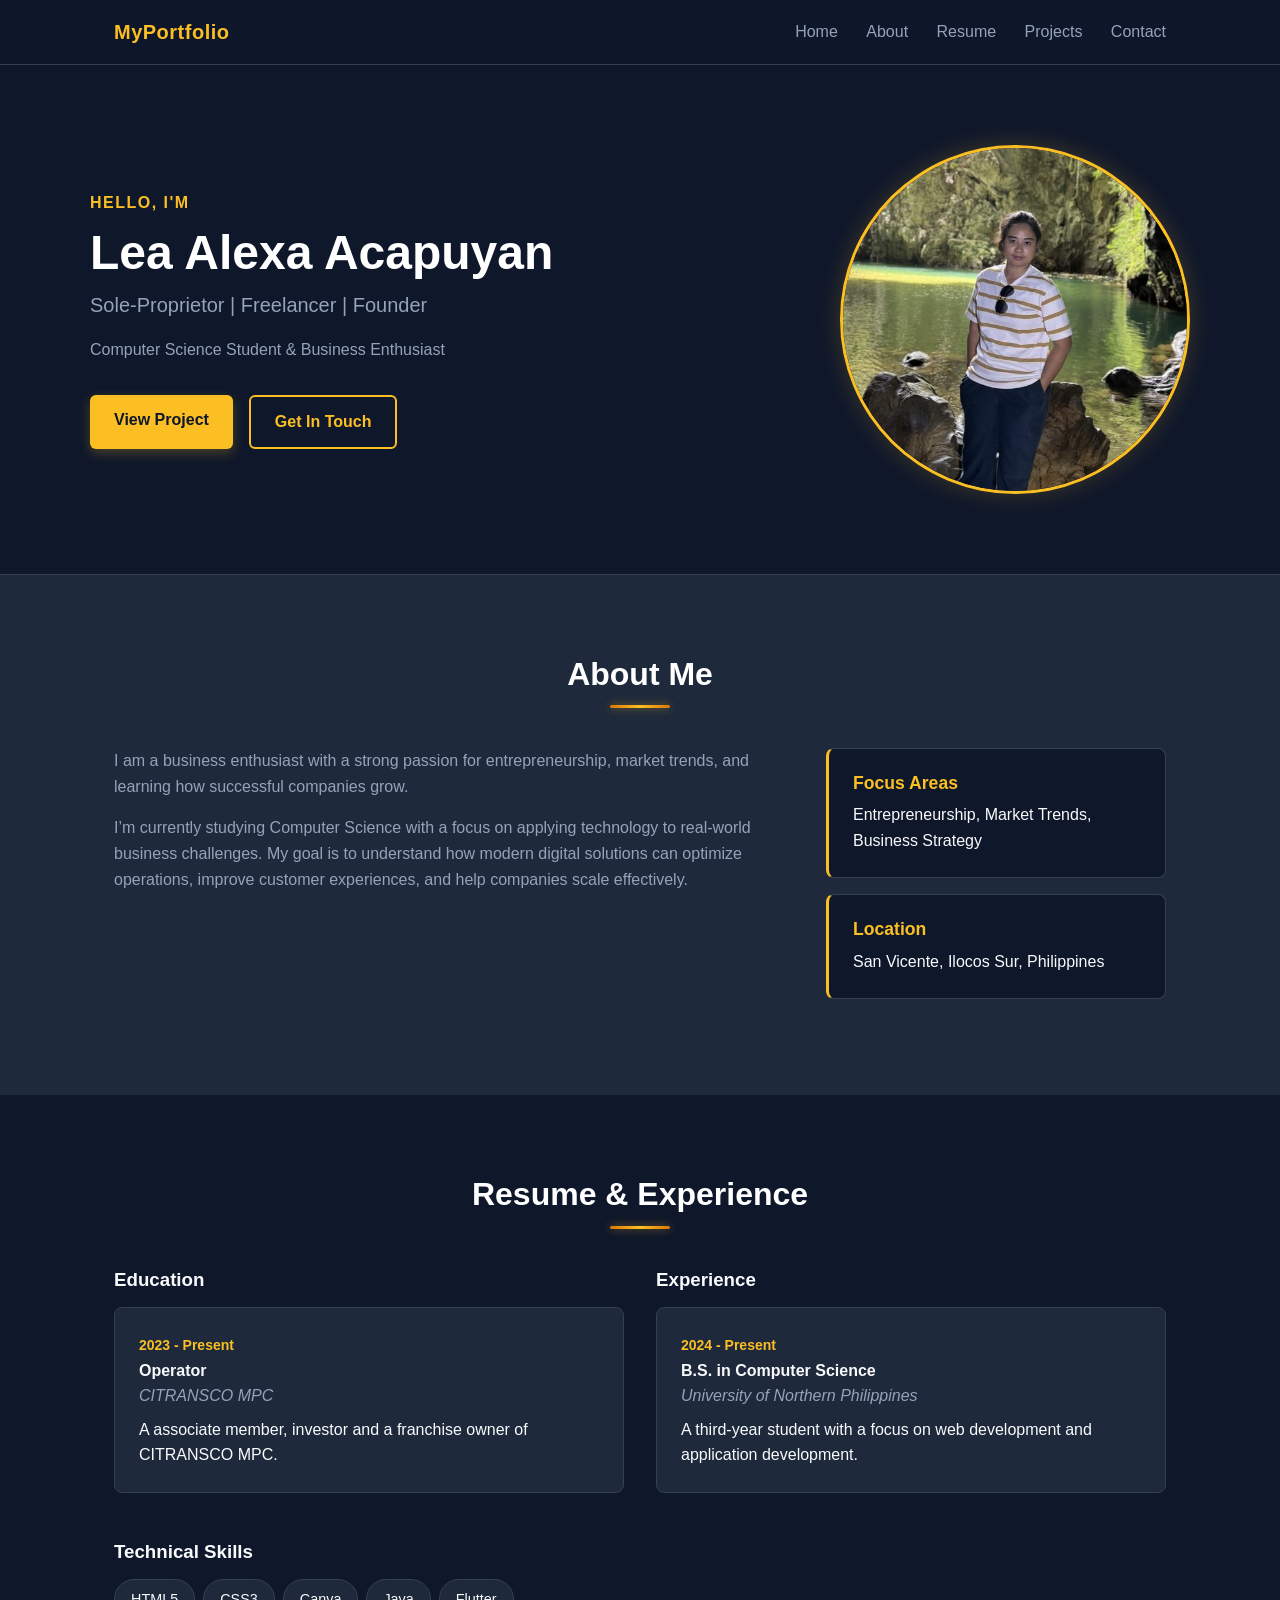
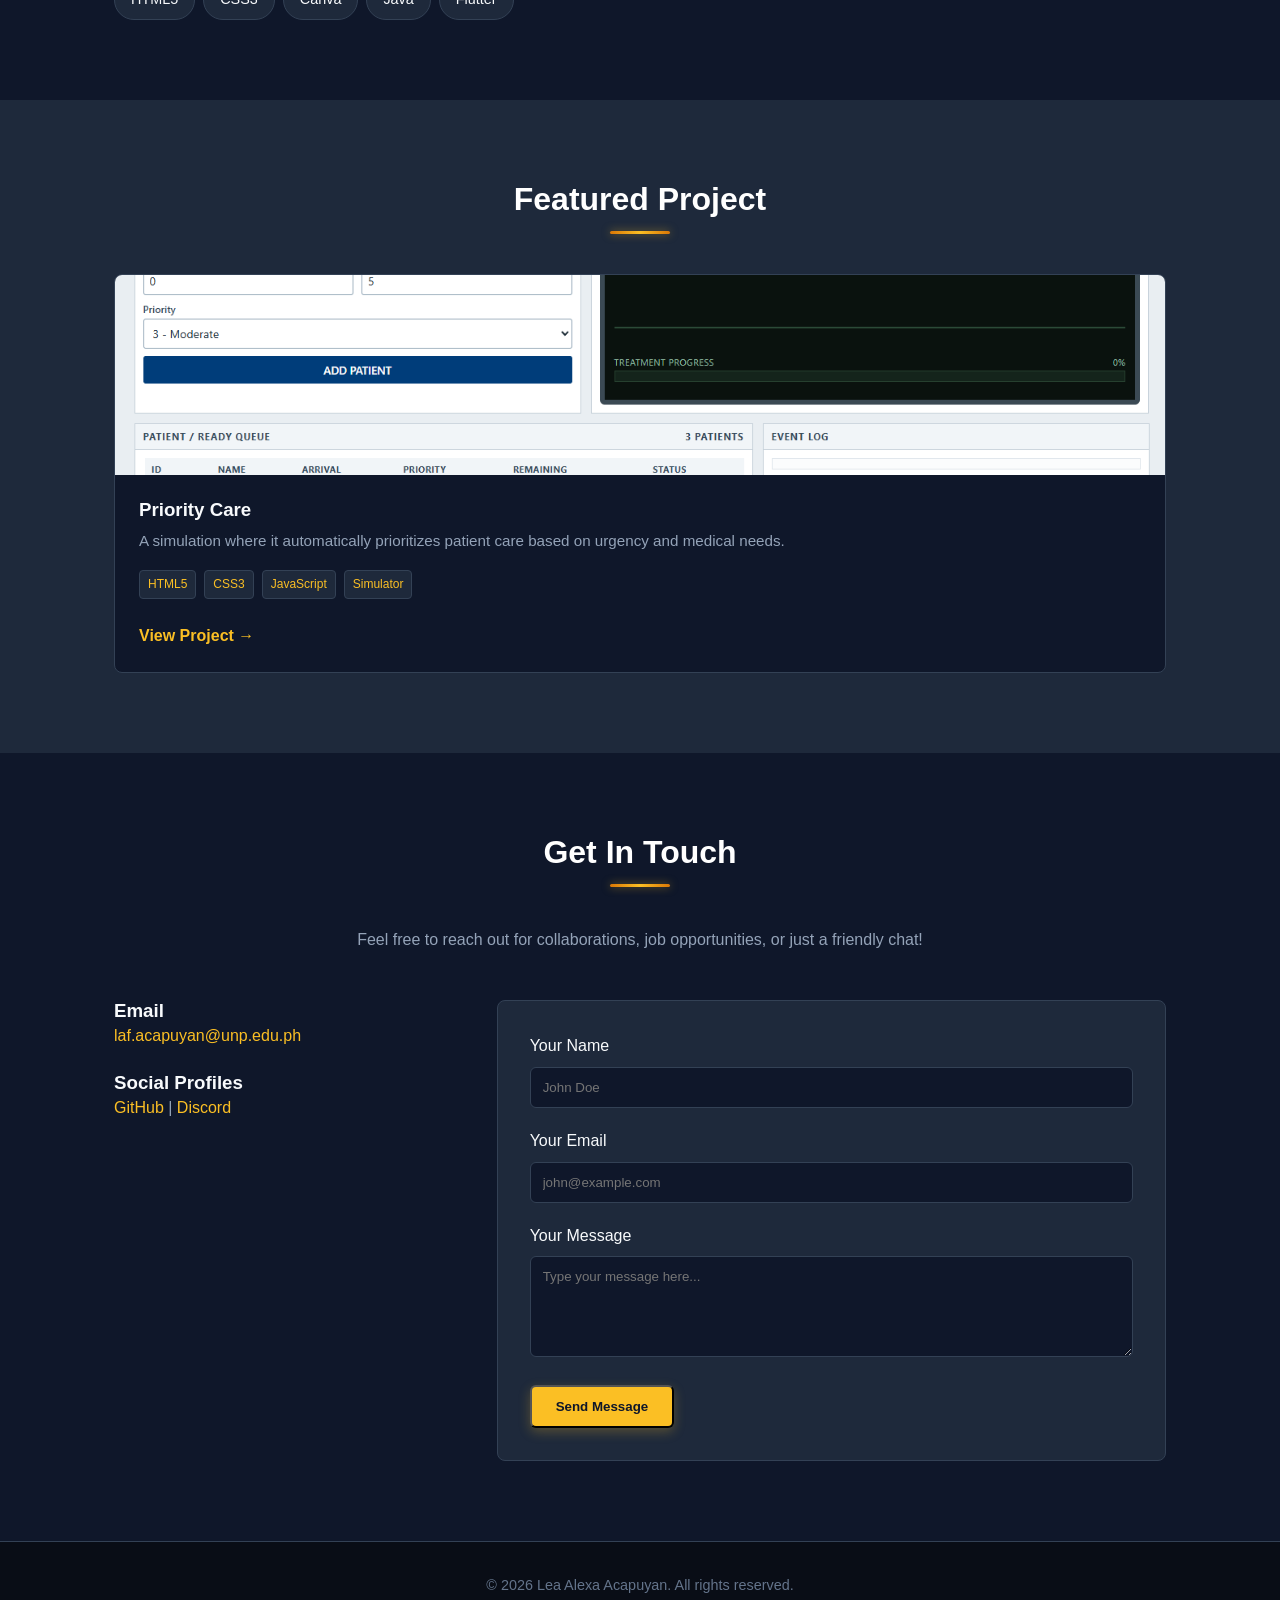
<file: index.html>
<!DOCTYPE html>
<html lang="en">
<head>
    <meta charset="UTF-8">
    <meta name="viewport" content="width=device-width, initial-scale=1.0">
    <meta name="description" content="Personal Portfolio Website showcasing background, projects, resume, and contact details.">
    <title>Lea Alexa Acapuyan Personal Portfolio</title>
    <link rel="stylesheet" href="styles.css">
</head>

<body>

    <!-- HEADER / NAVIGATION -->
    <header class="navbar">
        <div class="nav-container">
            <a href="#hero" class="logo">MyPortfolio</a>
            
            <!-- Pure CSS Hamburger Toggle for Mobile -->
            <input type="checkbox" id="menu-toggle" class="menu-toggle">
            <label for="menu-toggle" class="hamburger-btn" aria-label="Toggle navigation menu">
                <span></span>
                <span></span>
                <span></span>
            </label>

            <nav class="nav-links">
                <a href="#hero">Home</a>
                <a href="#about">About</a>
                <a href="#resume">Resume</a>
                <a href="#projects">Projects</a>
                <a href="#contact">Contact</a>
            </nav>
        </div>
    </header>

    <main>
        <!-- HERO SECTION -->
        <section id="hero" class="hero-section">
            <div class="hero-container">
                <div class="hero-content">
                    <span class="greeting">Hello, I'm</span>
                    <h1>Lea Alexa Acapuyan</h1>
                    <p class="tagline">Sole-Proprietor | Freelancer | Founder </p>
                    <p class="bio-short">Computer Science Student & Business Enthusiast </p>
                    <div class="hero-buttons">
                        <a href="#projects" class="btn btn-primary">View Project</a>
                        <a href="#contact" class="btn btn-secondary">Get In Touch</a>
                    </div>
                </div>
                <div class="hero-image">
                    <img src="assets/profile.jpg.jpg" width="350" height="350">
                </div>
            </div>
        </section>

        <!-- ABOUT ME SECTION -->
        <section id="about" class="about-section">
            <div class="container">
                <h2 class="section-title">About Me</h2>
                <div class="about-grid">
                    <div class="about-text">
                        <p>I am a business enthusiast with a strong passion for entrepreneurship, market trends, and learning how successful companies grow.</p>
                        <p>I’m currently studying Computer Science with a focus on applying technology to real-world business challenges. 
                            My goal is to understand how modern digital solutions can optimize operations, improve customer experiences, 
                            and help companies scale effectively.</p>
                    </div>
                    <div class="about-highlights">
                        <div class="highlight-card">
                            <h3>Focus Areas</h3>
                            <p>Entrepreneurship, Market Trends, Business Strategy</p>
                        </div>
                        <div class="highlight-card">
                            <h3>Location</h3>
                            <p>San Vicente, Ilocos Sur, Philippines</p>
                        </div>
                    </div>
                </div>
            </div>
        </section>

        <!-- RESUME SECTION -->
        <section id="resume" class="resume-section">
            <div class="container">
                <h2 class="section-title">Resume & Experience</h2>
                
                <div class="resume-grid">
                    <!-- Education Column -->
                    <div class="resume-column">
                        <h3>Education</h3>
                        <div class="resume-card">
                            <span class="date">2023 - Present</span>
                            <h4>Operator</h4>
                            <p class="institution">CITRANSCO MPC</p>
                            <p>A associate member, investor and a franchise owner of CITRANSCO MPC.</p>
                        </div>
                    </div>

                    <!-- Experience Column -->
                    <div class="resume-column">
                        <h3>Experience</h3>
                        <div class="resume-card">
                            <span class="date">2024 - Present</span>
                            <h4>B.S. in Computer Science</h4>
                            <p class="institution">University of Northern Philippines</p>
                            <p>A third-year student with a focus on web development and application development.</p>
                        </div>
                    </div>
                </div>

                <!-- Skills Section -->
                <div class="skills-block">
                    <h3>Technical Skills</h3>
                    <ul class="skills-tags">
                        <li>HTML5</li>
                        <li>CSS3</li>
                        <li>Canva</li>
                        <li>Java</li>
                        <li>Flutter</li>
                    </ul>
                </div>
        </section>

        <!-- PROJECTS SECTION -->
        <section id="projects" class="projects-section">
            <div class="container">
                <h2 class="section-title">Featured Project</h2>
                <div class="projects-grid">
                    
                    <article class="project-card">
                        <img src="assets/PriorCare.png" alt="Preview of Capstone Project 1 website layout" class="project-img">
                        <div class="project-content">
                            <h3>Priority Care</h3>
                            <p>A simulation where it automatically prioritizes patient care based on urgency and medical needs.</p>
                            <ul class="project-tech">
                                <li>HTML5</li>
                                <li>CSS3</li>
                                <li>JavaScript</li>
                                <li>Simulator</li>
                            </ul>
                            <a href="PriorityCare-standalone.html" target="_blank" rel="noopener noreferrer" class="project-link">View Project &rarr;</a>
                        </div>
                    </article>

                </div>
            </div>
        </section>

        <!-- CONTACT ME SECTION -->
        <section id="contact" class="contact-section">
            <div class="container">
                <h2 class="section-title">Get In Touch</h2>
                <p class="contact-intro">Feel free to reach out for collaborations, job opportunities, or just a friendly chat!</p>

                <div class="contact-grid">
                    <div class="contact-info">
                        <div class="contact-item">
                            <h3>Email</h3>
                            <p><a href="mailto:laf.acapuyan@unp.edu.ph">laf.acapuyan@unp.edu.ph</a></p>
                        </div>
                        <div class="contact-item">
                            <h3>Social Profiles</h3>
                            <p>
                                <a href="https://github.com/alexacodee" target="_blank" rel="noopener noreferrer">GitHub</a> | 
                                <a href="https://discord.com/users/alexacodee" target="_blank" rel="noopener noreferrer">Discord</a>
                            </p>
                        </div>
                    </div>

                    <!-- Pure HTML Form -->
                    <form action="Thank.html" method="GET" class="contact-form">
                        <div class="form-group">
                            <label for="name">Your Name</label>
                            <input type="text" id="name" name="name" required placeholder="John Doe">
                        </div>
                        <div class="form-group">
                            <label for="email">Your Email</label>
                            <input type="email" id="email" name="email" required placeholder="john@example.com">
                        </div>
                        <div class="form-group">
                            <label for="message">Your Message</label>
                            <textarea id="message" name="message" rows="5" required placeholder="Type your message here..."></textarea>
                        </div>
                        <button type="submit" class="btn btn-primary">Send Message</button>
                    </form>
                </div>
            </div>
        </section>
    </main>

    <!-- FOOTER -->
    <footer class="footer">
        <div class="container">
            <p>&copy; 2026 Lea Alexa Acapuyan. All rights reserved.</p>
        </div>
    </footer>

</body>
</html>
</file>
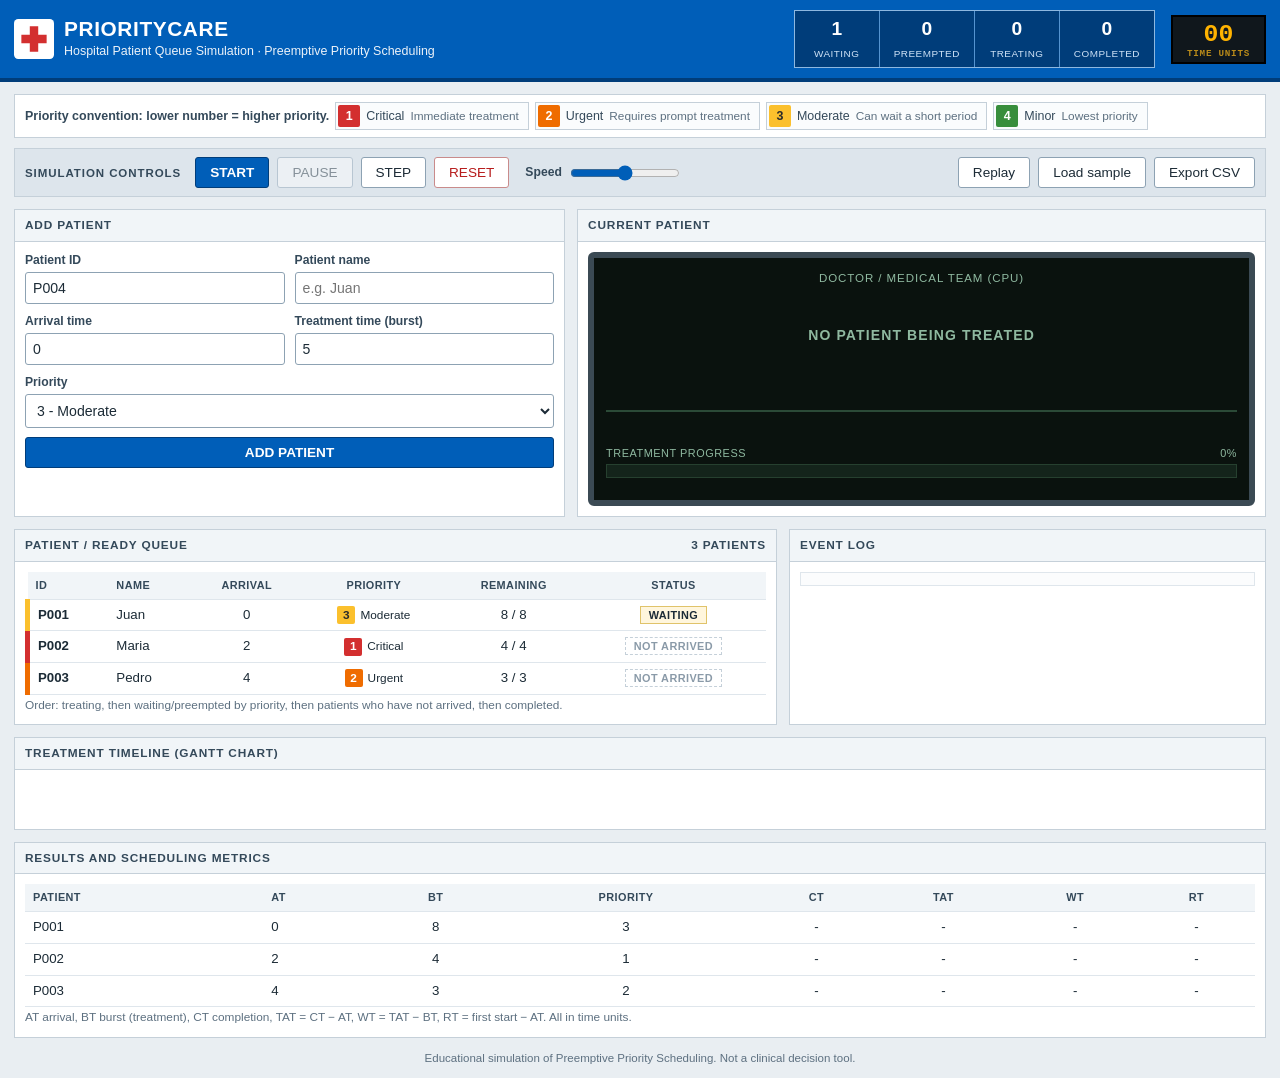
<file: PriorityCare-standalone.html>
<!DOCTYPE html>
<html lang="en">
<head>
<meta charset="UTF-8">
<meta name="viewport" content="width=device-width, initial-scale=1">
<title>PriorityCare · Hospital Patient Queue Simulation</title>
<style>
/* PriorityCare - hospital dashboard styling */
:root{--bg:#e9eef2;--ln:#c5d0d9;--tx:#1c2b36;--mu:#5d7080;--hb:#005eb8;--hd:#003d7a;--P1:#d32f2f;--P2:#ef6c00;--P3:#fbc02d;--P4:#388e3c}
*{box-sizing:border-box}
body{margin:0;background:var(--bg);color:var(--tx);font:14px/1.4 "Segoe UI",Arial,Helvetica,sans-serif}
small{color:var(--mu);font-size:.74rem}
.top{background:var(--hb);color:#fff;border-bottom:4px solid var(--hd)}
.topin{max-width:1280px;margin:auto;padding:10px 14px;display:flex;flex-wrap:wrap;gap:16px;align-items:center}
.logo{display:flex;align-items:center;gap:10px}.logo b{font-size:1.3rem;display:block;line-height:1.15;letter-spacing:.03em}.logo span{font-size:.78rem;opacity:.92}
.stats{display:flex;gap:1px;margin-left:auto;background:#ffffff55;border:1px solid #ffffff55}
.st{background:var(--hd);padding:5px 14px;text-align:center;min-width:84px}.st b{display:block;font-size:1.2rem}.st small{color:#cfe3f7;font-size:.62rem;text-transform:uppercase;letter-spacing:.05em}
.clock{background:#10171c;color:#ffb300;border:2px solid #000;padding:3px 14px;text-align:center;font:700 1.55rem "Courier New",monospace}
.clock small{display:block;font-size:.58rem;color:#b88a1a;letter-spacing:.08em;text-transform:uppercase}
.wrap{max-width:1280px;margin:auto;padding:12px 14px}
.leg{display:flex;flex-wrap:wrap;gap:6px;align-items:center;margin-bottom:10px;font-size:.78rem;color:#34495a;background:#fff;border:1px solid var(--ln);padding:7px 10px}
.tg{display:inline-flex;align-items:center;gap:6px;border:1px solid var(--ln);padding:2px 9px 2px 2px;background:#fafcfd}
.tg i,.lv{font-style:normal;font-weight:700;width:22px;height:22px;display:grid;place-items:center;background:var(--c);color:var(--f);border-radius:2px;flex:none}
.tg small{color:var(--mu)}
.bar{display:flex;gap:8px;align-items:center;flex-wrap:wrap;background:#dde5ec;border:1px solid var(--ln);padding:8px 10px;margin-bottom:12px}
.bar .ttl{font-size:.72rem;font-weight:700;letter-spacing:.08em;color:#34495a;margin-right:6px}
button{background:#fff;color:var(--tx);border:1px solid #8da2b3;border-radius:3px;padding:7px 14px;cursor:pointer;font-size:.85rem;font-family:inherit}
button:hover:not(:disabled){background:#eef3f7}button:disabled{opacity:.45;cursor:not-allowed}
button.p{background:var(--hb);border-color:var(--hd);color:#fff;font-weight:600}button.p:hover:not(:disabled){background:var(--hd)}button.d{color:#b71c1c;border-color:#c98b8b}
input,select{background:#fff;color:var(--tx);border:1px solid #8da2b3;border-radius:3px;padding:7px;font-size:.88rem;width:100%;font-family:inherit}
input[type=range]{accent-color:var(--hb);padding:0;width:110px;border:0;margin:0}
label{font-size:.76rem;color:#34495a;font-weight:600;display:block;margin-bottom:9px}label input,label select{margin-top:3px;font-weight:400}
.two{display:grid;grid-template-columns:1fr 1fr;gap:10px}
.grid{display:grid;gap:12px;margin-bottom:12px}.g1{grid-template-columns:1fr 1.25fr}.g2{grid-template-columns:1.6fr 1fr}
@media(max-width:920px){.g1,.g2{grid-template-columns:1fr}}
.pn{background:#fff;border:1px solid var(--ln)}
.pn h2{margin:0;padding:7px 10px;background:#f1f5f8;border-bottom:1px solid var(--ln);font-size:.74rem;text-transform:uppercase;letter-spacing:.07em;color:#34495a;display:flex;justify-content:space-between}
.bd{padding:10px}
table{width:100%;border-collapse:collapse;font-size:.83rem}
th,td{padding:6px 8px;text-align:center;border-bottom:1px solid #dfe6ec}
th{background:#f1f5f8;color:#34495a;font-size:.68rem;text-transform:uppercase;letter-spacing:.04em}
td:first-child,th:first-child{text-align:left}td:nth-child(2),th:nth-child(2){text-align:left}
#qb td:first-child{border-left:5px solid var(--c);font-weight:700}
.tag{display:inline-flex;align-items:center;gap:5px;font-size:.74rem}.tag i{font-style:normal;font-weight:700;width:18px;height:18px;display:grid;place-items:center;background:var(--c);color:var(--f);border-radius:2px}
.stt{font-size:.68rem;font-weight:700;letter-spacing:.04em;padding:2px 8px;border:1px solid var(--ln);background:#fff;white-space:nowrap}
.sWAITING{background:#fff6dd;border-color:#e0c36a}.sTREATING{background:#e3f2e8;border-color:#5fa972;color:#14532d}.sPREEMPTED{background:#fde4e2;border-color:#d9827c;color:#8e1b14}.sCOMPLETED{color:var(--mu);background:#f1f5f8}.sNOTARRIVED{color:#8a9aa8;border-style:dashed}
.in{animation:in .35s ease-out}@keyframes in{from{opacity:0;transform:translateX(-24px)}}
.flT{animation:flT 1.1s}@keyframes flT{0%,40%{background:#d5f0dc}}
.flP{animation:flP 1.6s}@keyframes flP{0%,55%{background:#ffd3cf}}
.flC{animation:flC 1s}@keyframes flC{0%,40%{background:#e4e9ee}}
.mon{background:#0a120e;border:6px solid #3b4a54;border-radius:6px;padding:12px;color:#d7ffe3;text-align:center;position:relative}
.mon small{color:#8fb9a0}.mon .doc{font-size:.72rem;letter-spacing:.08em;text-transform:uppercase;color:#8fb9a0;margin-bottom:10px}
.cp{display:flex;gap:12px;align-items:center;background:#101d16;border:1px solid #26402f;border-left:6px solid var(--c);padding:10px 12px;text-align:left}
.cp .lv{width:38px;height:38px;font-size:1.2rem}.cp .nm{flex:1;min-width:0}.cp .nm b{display:block;font-size:1.15rem}.cp .nm small{display:block}.cp .rm{text-align:right}.cp .rm b{display:block;font-size:1.5rem;line-height:1}
.free{padding:30px 0;color:#8fb9a0;font-weight:700;letter-spacing:.08em}
.bump{animation:alarm .5s 3}@keyframes alarm{50%{border-color:#d32f2f;box-shadow:0 0 0 3px #d32f2f88}}
.ecg{height:46px;margin:12px 0;background:#39ff7a;-webkit-mask:url("data:image/svg+xml,%3Csvg xmlns='http://www.w3.org/2000/svg' width='140' height='46'%3E%3Cpath d='M0 23H34L42 23 50 6 60 40 68 23H88L95 17 102 23H140' fill='none' stroke='black' stroke-width='2.5'/%3E%3C/svg%3E") repeat-x;mask:url("data:image/svg+xml,%3Csvg xmlns='http://www.w3.org/2000/svg' width='140' height='46'%3E%3Cpath d='M0 23H34L42 23 50 6 60 40 68 23H88L95 17 102 23H140' fill='none' stroke='black' stroke-width='2.5'/%3E%3C/svg%3E") repeat-x;animation:ecg 1.3s linear infinite}
@keyframes ecg{to{-webkit-mask-position:-140px 0;mask-position:-140px 0}}
.ecg.off{-webkit-mask:none;mask:none;height:2px;margin:34px 0;background:#2b4a37;animation:none}
.pl{display:flex;justify-content:space-between;font-size:.68rem;color:#8fb9a0;margin-bottom:3px;letter-spacing:.05em;text-transform:uppercase}
.pbar{height:14px;background:#14241b;border:1px solid #26402f}.pbar i{display:block;height:100%;width:0;background:#39ff7a;transition:width .6s}
.pnote{margin-top:10px;text-align:left;font-weight:700;font-size:.85rem;letter-spacing:.03em;min-height:0}
.pnote div{opacity:0;animation:rise .4s forwards}.pnote .a{color:#ffd28a}.pnote .b{color:#ff8a80;animation-delay:.6s}.pnote .c{color:#7dffa6;animation-delay:1.2s}.pnote .e{font-weight:400;font-size:.76rem;color:#b7d3c3;animation-delay:1.7s}
@keyframes rise{from{opacity:0;transform:translateY(6px)}to{opacity:1;transform:none}}
.alert{position:fixed;top:0;left:0;right:0;transform:translateY(-110%);background:#b71c1c;color:#fff;padding:10px;text-align:center;font-weight:700;transition:transform .3s;z-index:9}
.alert.show{transform:none}.alert.ok{background:#1b5e20}.alert.err{background:#7a4b00}
.gt{display:flex;overflow-x:auto;padding:2px 0 22px}
.sg{flex:none;height:42px;border-right:2px solid #fff;position:relative;background:#cfd8dc;color:#37474f;font-weight:700;font-size:.75rem;padding:3px 5px;min-width:8px}
.sg b{display:block;overflow:hidden;white-space:nowrap;text-overflow:ellipsis}.sg i{position:absolute;bottom:-17px;left:0;font:normal .68rem "Courier New",monospace;color:var(--mu)}
.sg.end{background:none;width:34px;border:0}.sg.new{transform-origin:left;animation:grow .35s}@keyframes grow{from{transform:scaleX(.2);opacity:.3}}
.sum{font:.78rem "Courier New",monospace;color:var(--mu);min-height:1.2em}
.log{max-height:230px;overflow:auto;font:.78rem/1.65 "Courier New",monospace;color:#37474f;background:#fbfcfd;border:1px solid #dfe6ec;padding:6px}
.log .pre{color:#b71c1c;font-weight:700}.log .ok{color:#1b5e20;font-weight:700}.log div:last-child{background:#eef6ff}
.avg td{background:#eef6ff;font-weight:700}
footer{color:var(--mu);font-size:.72rem;text-align:center}
</style>
</head>
<body>
<div class="alert" id="al"></div>
<div class="top"><div class="topin">
 <div class="logo"><svg width="40" height="40" viewBox="0 0 38 38"><rect width="38" height="38" rx="4" fill="#fff"/><path d="M15 7h8v8h8v8h-8v8h-8v-8H7v-8h8z" fill="#d32f2f"/></svg>
  <div><b>PRIORITYCARE</b><span>Hospital Patient Queue Simulation · Preemptive Priority Scheduling</span></div></div>
 <div class="stats">
  <div class="st"><b id="c1">0</b><small>Waiting</small></div>
  <div class="st"><b id="c2">0</b><small>Preempted</small></div>
  <div class="st"><b id="c3">0</b><small>Treating</small></div>
  <div class="st"><b id="c4">0</b><small>Completed</small></div>
 </div>
 <div class="clock"><span id="clk">00</span><small>time units</small></div>
</div></div>

<div class="wrap">
<div class="leg"><b>Priority convention: lower number = higher priority.</b>
 <span class="tg" style="--c:var(--P1);--f:#fff"><i>1</i>Critical <small>Immediate treatment</small></span>
 <span class="tg" style="--c:var(--P2);--f:#fff"><i>2</i>Urgent <small>Requires prompt treatment</small></span>
 <span class="tg" style="--c:var(--P3);--f:#2b2b2b"><i>3</i>Moderate <small>Can wait a short period</small></span>
 <span class="tg" style="--c:var(--P4);--f:#fff"><i>4</i>Minor <small>Lowest priority</small></span>
</div>

<div class="bar"><span class="ttl">SIMULATION CONTROLS</span>
 <button class="p" id="bStart">START</button><button id="bPause" disabled>PAUSE</button><button id="bStep">STEP</button><button class="d" id="bReset">RESET</button>
 <label style="margin:0 0 0 8px;display:flex;align-items:center;gap:8px">Speed <input type="range" id="spd" min="1" max="9" value="5"></label>
 <span style="flex:1"></span>
 <button id="bReplay" title="Run the same patients again from time 0">Replay</button><button id="bSample">Load sample</button><button id="bCsv">Export CSV</button>
</div>

<div class="grid g1">
 <div class="pn"><h2>Add patient</h2><div class="bd">
  <div class="two"><label>Patient ID<input id="fid" maxlength="10"></label><label>Patient name<input id="fnm" placeholder="e.g. Juan" maxlength="30"></label></div>
  <div class="two"><label>Arrival time<input id="fat" type="number" min="0" value="0"></label><label>Treatment time (burst)<input id="fbt" type="number" min="1" max="240" value="5"></label></div>
  <label>Priority<select id="fpr"><option value="1">1 - Critical</option><option value="2">2 - Urgent</option><option value="3" selected>3 - Moderate</option><option value="4">4 - Minor</option></select></label>
  <button class="p" id="bAdd" style="width:100%">ADD PATIENT</button>
 </div></div>
 <div class="pn"><h2>Current patient</h2><div class="bd">
  <div class="mon" id="bay"><div class="doc">Doctor / medical team (CPU)</div><div id="bed"></div><div class="ecg off" id="ecg"></div>
   <div class="pl"><span>Treatment progress</span><span id="pp">0%</span></div><div class="pbar"><i id="pb"></i></div><div class="pnote" id="pnote"></div></div>
 </div></div>
</div>

<div class="grid g2">
 <div class="pn"><h2>Patient / ready queue <span id="qn"></span></h2><div class="bd" style="overflow-x:auto"><table><thead><tr><th>ID</th><th>Name</th><th>Arrival</th><th>Priority</th><th>Remaining</th><th>Status</th></tr></thead><tbody id="qb"></tbody></table><small>Order: treating, then waiting/preempted by priority, then patients who have not arrived, then completed.</small></div></div>
 <div class="pn"><h2>Event log</h2><div class="bd"><div class="log" id="log"></div></div></div>
</div>

<div class="pn" style="margin-bottom:12px"><h2>Treatment timeline (Gantt chart)</h2><div class="bd"><div class="gt" id="g"></div><div class="sum" id="sum"></div></div></div>

<div class="pn" style="margin-bottom:12px"><h2>Results and scheduling metrics</h2><div class="bd" style="overflow-x:auto"><table><thead><tr><th>Patient</th><th>AT</th><th>BT</th><th>Priority</th><th>CT</th><th>TAT</th><th>WT</th><th>RT</th></tr></thead><tbody id="rb"></tbody></table><small>AT arrival, BT burst (treatment), CT completion, TAT = CT − AT, WT = TAT − BT, RT = first start − AT. All in time units.</small></div></div>
<footer>Educational simulation of Preemptive Priority Scheduling. Not a clinical decision tool.</footer>
</div>
<script>
'use strict';
/* PriorityCare - Preemptive Priority Scheduling (lower number = higher priority) */
const PR={1:['Critical','Immediate treatment'],2:['Urgent','Requires prompt treatment'],3:['Moderate','Can wait for a short period'],4:['Minor','Lowest priority']};
const $=id=>document.getElementById(id);
const esc=s=>String(s).replace(/[&<>"]/g,c=>({'&':'&amp;','<':'&lt;','>':'&gt;','"':'&quot;'}[c]));
const pad=n=>String(n).padStart(2,'0');
const col=n=>`var(--P${n})`,fg=n=>n===3?'#2b2b2b':'#fff',KEY='prioritycare.v1';

/* ---------- state ---------- */
const blank=(speed=5)=>({now:0,pts:[],run:null,gantt:[],log:[],pre:0,speed});
let S=blank(),tm=null,shown=null,aT=null,seq=0;
const rowEl={},lastSt={};
const save=()=>{try{S.log=S.log.slice(-300);localStorage.setItem(KEY,JSON.stringify(S))}catch(e){}};
function clearView(){Object.keys(rowEl).forEach(k=>{rowEl[k].remove();delete rowEl[k];delete lastSt[k]});shown=null;$('bed').innerHTML='';$('pnote').innerHTML=''}
function addPatient(id,name,at,bt,pr){S.pts.push({n:S.pts.length,id,name:name||('Patient '+id),at,bt,rem:bt,pr,first:null,ct:null})}
function nextId(){let n=S.pts.length+1,id;do{id='P'+String(n++).padStart(3,'0')}while(S.pts.some(p=>p.id.toLowerCase()===id.toLowerCase()));return id}

/* patient status shown in the interface */
function status(p){
  if(p.ct!==null)return 'COMPLETED';
  if(p.at>S.now)return 'NOT ARRIVED';
  if(p.id===S.run)return 'TREATING';
  return p.first!==null?'PREEMPTED':'WAITING';
}

/* ---------- CORE: Preemptive Priority Scheduling, one time unit per call ---------- */
function step(){
  const t=S.now,L=[],lg=(m,at=t)=>L.push(`[${pad(at)}] ${m}`);let ev=null;
  // 1. arrival detection
  S.pts.filter(p=>p.at===t).forEach(p=>lg(`${p.id} arrived`));
  // 2. ready queue = arrived, unfinished patients, best priority first (ties: earlier arrival, then entry order)
  const ready=S.pts.filter(p=>p.at<=t&&p.rem>0).sort((a,b)=>a.pr-b.pr||a.at-b.at||a.n-b.n);
  const cur=S.pts.find(p=>p.id===S.run&&p.rem>0)||null;
  let next=ready[0]||null;
  // 3. preemption check: current patient keeps the doctor unless a STRICTLY higher priority patient is waiting
  if(cur&&next&&cur.pr<=next.pr)next=cur;
  if(next){
    if(cur&&next!==cur){ev={from:cur,to:next};S.pre++;lg(`${next.id} has higher priority than ${cur.id}`);lg(`${cur.id} PREEMPTED`)}
    if(next!==cur)lg(`${next.id} ${next.first===null?'started':'resumed'} treatment`);
    if(next.first===null)next.first=t;
    // 4. execute one time unit
    next.rem--;
    // 5. completion check
    if(next.rem===0){next.ct=t+1;lg(`${next.id} completed`,t+1);if(!S.pts.some(p=>p.rem>0))lg('ALL PATIENTS COMPLETED',t+1)}
  }else if(S.run!==null&&S.pts.some(p=>p.rem>0))lg('Doctor idle: waiting for the next arrival');
  S.gantt.push(next?next.id:null);S.run=next?next.id:null;S.now++;S.log.push(...L);
  return ev;
}

/* ---------- controls ---------- */
function toast(m,type){const a=$('al');a.textContent=m;a.className='alert show'+(type?' '+type:'');clearTimeout(aT);aT=setTimeout(()=>a.className='alert',3600)}
const unfinished=()=>S.pts.some(p=>p.rem>0);
function setBtns(){$('bStart').disabled=!!tm;$('bPause').disabled=!tm}
function tick(){
  const ev=step();drawAll(ev);save();
  if(ev)toast(`${ev.from.id} was interrupted because ${ev.to.id} has a higher priority.`);
  if(!unfinished()){stopT();toast('All patients completed.','ok')}
}
function startT(){
  if(!S.pts.length)return toast('Add at least one patient first.','err');
  if(!unfinished())return toast('All patients are already completed. Use REPLAY, RESET or add a patient.','err');
  if(tm)return;tm=setInterval(tick,1400-S.speed*130);setBtns();
}
function stopT(){clearInterval(tm);tm=null;setBtns()}
function resetAll(){stopT();S=blank(S.speed);clearView();$('fid').value=nextId();$('fat').value=0;drawAll();save()}
function replay(){stopT();S.pts.forEach(p=>{p.rem=p.bt;p.first=null;p.ct=null});Object.assign(S,{now:0,run:null,gantt:[],log:[],pre:0});clearView();$('fat').value=0;drawAll();save()}
function sample(){resetAll();addPatient('P001','Juan',0,8,3);addPatient('P002','Maria',2,4,1);addPatient('P003','Pedro',4,3,2);$('fid').value=nextId();drawAll();save()}
function submitPatient(){
  const id=$('fid').value.trim(),name=$('fnm').value.trim(),at=Number($('fat').value),bt=Number($('fbt').value),pr=Number($('fpr').value);
  if(!/^[A-Za-z0-9_-]{1,10}$/.test(id))return toast('Patient ID: use 1 to 10 letters, numbers, - or _.','err');
  if(S.pts.some(p=>p.id.toLowerCase()===id.toLowerCase()))return toast(`Patient ID ${id} already exists.`,'err');
  if(!Number.isInteger(at)||at<0)return toast('Arrival time must be a whole number, 0 or more.','err');
  if(at<S.now)return toast(`Arrival time cannot be earlier than the current time (${S.now}).`,'err');
  if(!Number.isInteger(bt)||bt<1||bt>240)return toast('Treatment time must be a whole number from 1 to 240.','err');
  addPatient(id,name,at,bt,pr);$('fnm').value='';$('fid').value=nextId();$('fat').value=S.now;drawAll();save();
}
function exportCsv(){
  const rows=[['Patient ID','Name','Priority','AT','BT','CT','TAT','WT','RT']];
  S.pts.filter(p=>p.ct!==null).forEach(p=>{const tat=p.ct-p.at;rows.push([p.id,p.name,p.pr,p.at,p.bt,p.ct,tat,tat-p.bt,p.first-p.at])});
  if(rows.length<2)return toast('No completed patients to export yet.','err');
  const a=document.createElement('a');a.href=URL.createObjectURL(new Blob([rows.map(r=>r.map(x=>`"${String(x).replace(/"/g,'""')}"`).join(',')).join('\n')],{type:'text/csv'}));a.download='prioritycare-results.csv';a.click();
}
$('bStart').onclick=startT;$('bPause').onclick=stopT;
$('bStep').onclick=()=>{stopT();if(!S.pts.length)return toast('Add at least one patient first.','err');if(!unfinished())return toast('All patients are already completed.','err');tick()};
$('bReset').onclick=()=>{if(!S.pts.length||confirm('RESET clears all patients and returns to the initial state. Continue?'))resetAll()};
$('bReplay').onclick=replay;$('bSample').onclick=sample;$('bCsv').onclick=exportCsv;$('bAdd').onclick=submitPatient;
$('spd').oninput=e=>{S.speed=+e.target.value;if(tm){stopT();startT()}};

/* ---------- drawing ---------- */
function drawQ(){
  const key=p=>{const s=status(p);return s==='TREATING'?[0,0,0]:s==='WAITING'||s==='PREEMPTED'?[1,p.pr,p.at]:s==='NOT ARRIVED'?[2,p.at,0]:[3,p.ct,0]};
  const order=S.pts.slice().sort((a,b)=>{const x=key(a),y=key(b);return x[0]-y[0]||x[1]-y[1]||x[2]-y[2]||a.n-b.n}),body=$('qb');
  order.forEach(p=>{
    const st=status(p);let e=rowEl[p.id];
    if(!e){e=rowEl[p.id]=document.createElement('tr');e.className='in'}
    e.style.setProperty('--c',col(p.pr));
    e.innerHTML=`<td>${esc(p.id)}</td><td>${esc(p.name)}</td><td>${p.at}</td><td><span class="tag" style="--c:${col(p.pr)};--f:${fg(p.pr)}"><i>${p.pr}</i>${PR[p.pr][0]}</span></td><td>${p.rem} / ${p.bt}</td><td><span class="stt s${st.replace(' ','')}">${st}</span></td>`;
    if(lastSt[p.id]&&lastSt[p.id]!==st){const f=st==='PREEMPTED'?'flP':st==='TREATING'?'flT':st==='COMPLETED'?'flC':'';e.classList.remove('flP','flT','flC');if(f){void e.offsetWidth;e.classList.add(f)}}
    lastSt[p.id]=st;body.appendChild(e);
  });
  const cnt=s=>S.pts.filter(p=>status(p)===s).length;
  $('c1').textContent=cnt('WAITING');$('c2').textContent=cnt('PREEMPTED');$('c3').textContent=cnt('TREATING');$('c4').textContent=cnt('COMPLETED');
  $('qn').textContent=S.pts.length?S.pts.length+' patients':'';
}
function drawBay(ev){
  const p=S.pts.find(x=>x.id===S.run),bed=$('bed'),bay=$('bay');
  if(!p){shown=null;bed.innerHTML='<div class="free">NO PATIENT BEING TREATED</div>';$('ecg').className='ecg off';$('pb').style.width='0';$('pp').textContent='0%';$('pnote').innerHTML='';return}
  if(shown!==p.id){shown=p.id;bed.innerHTML='<div class="cp in" id="cp"></div>'}
  const c=$('cp'),done=p.rem===0,pct=Math.round((p.bt-p.rem)/p.bt*100);
  c.style.setProperty('--c',col(p.pr));c.style.setProperty('--f',fg(p.pr));
  c.innerHTML=`<span class="lv">${p.pr}</span><div class="nm"><b>${esc(p.id)} · ${esc(p.name)}</b><small>Emergency level: ${p.pr} - ${PR[p.pr][0]}</small><small>${done?'COMPLETED':'TREATING'}</small></div><div class="rm"><b>${p.rem}</b><small>remaining time</small></div>`;
  $('ecg').className='ecg'+(done?' off':'');$('pb').style.width=pct+'%';$('pp').textContent=pct+'%';
  if(ev){
    $('pnote').innerHTML=`<div class="a">NEW PRIORITY ${ev.to.pr} PATIENT ARRIVES: ${esc(ev.to.id)}</div><div class="b">${esc(ev.from.id)} PREEMPTED</div><div class="c">${esc(ev.to.id)} TREATING</div><div class="e">${esc(ev.from.id)} was interrupted because ${esc(ev.to.id)} has a higher priority. It returns to the queue with ${ev.from.rem} time unit(s) remaining.</div>`;
    bay.classList.remove('bump');void bay.offsetWidth;bay.classList.add('bump');
  }else $('pnote').innerHTML='';
}
function drawG(){
  const seg=[];S.gantt.forEach((id,i)=>{const l=seg[seg.length-1];if(l&&l.id===id)l.n++;else seg.push({id,n:1,t:i})});
  $('g').innerHTML=seg.map((s,i)=>{const p=S.pts.find(x=>x.id===s.id);return `<div class="sg${i===seg.length-1?' new':''}" style="width:${s.n*36}px${p?`;background:${col(p.pr)};color:${fg(p.pr)}`:''}" title="${p?esc(p.id):'idle'}: ${s.t}-${s.t+s.n}"><b>${p?esc(p.id):'IDLE'}</b><i>${s.t}</i></div>`}).join('')+(seg.length?`<div class="sg end"><i>${S.gantt.length}</i></div>`:'');
  $('g').scrollLeft=1e6;
  $('sum').textContent=seg.map(s=>`${s.t}-${s.t+s.n}: ${s.id||'IDLE'}`).join('   ');
}
function drawR(){
  const done=S.pts.filter(p=>p.ct!==null);
  let h=S.pts.map(p=>{const d=p.ct!==null,tat=d?p.ct-p.at:'';return `<tr><td>${esc(p.id)}</td><td>${p.at}</td><td>${p.bt}</td><td>${p.pr}</td>${d?`<td>${p.ct}</td><td>${tat}</td><td>${tat-p.bt}</td><td>${p.first-p.at}</td>`:'<td>-</td><td>-</td><td>-</td><td>-</td>'}</tr>`}).join('');
  if(done.length){const a=f=>(done.reduce((s,p)=>s+f(p),0)/done.length).toFixed(2);
    h+=`<tr class="avg"><td colspan="5">Average (${done.length} completed)</td><td>${a(p=>p.ct-p.at)}</td><td>${a(p=>p.ct-p.at-p.bt)}</td><td>${a(p=>p.first-p.at)}</td></tr>`}
  $('rb').innerHTML=h;
}
function drawLog(){
  $('log').innerHTML=S.log.map(l=>`<div class="${/PREEMPTED|higher priority/.test(l)?'pre':/ALL PATIENTS/.test(l)?'ok':''}">${esc(l)}</div>`).join('');$('log').scrollTop=1e6;
}
function drawAll(ev){
  $('clk').textContent=pad(S.now);$('fat').min=S.now;
  drawQ();drawBay(ev);drawG();drawR();drawLog();setBtns();
}

/* ---------- init ---------- */
try{const v=JSON.parse(localStorage.getItem(KEY));if(v&&Array.isArray(v.pts)&&v.pts.length)S=v}catch(e){}
$('spd').value=S.speed;
if(S.pts.length){$('fid').value=nextId();$('fat').value=S.now;drawAll()}else sample();
</script>
</body>
</html>
</file>
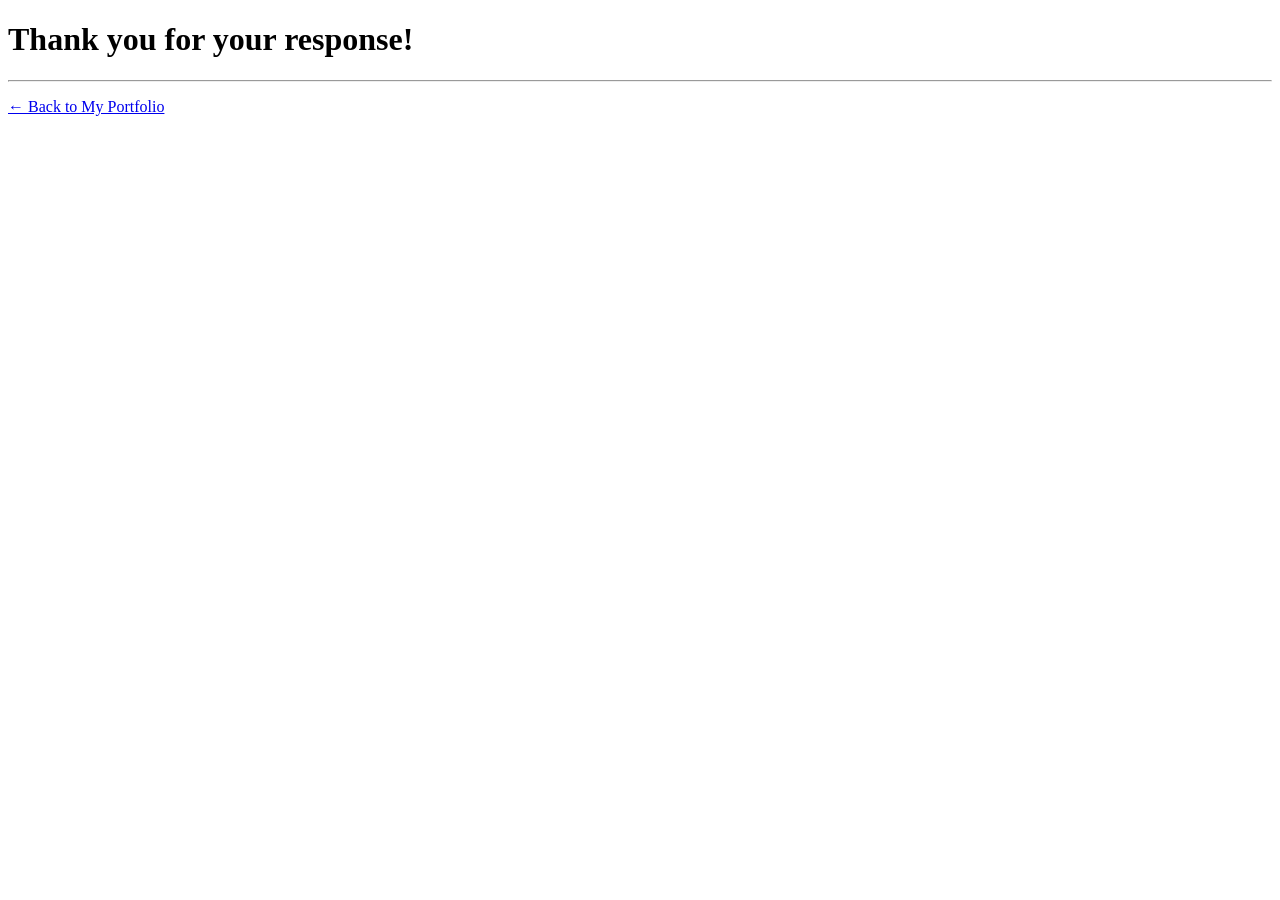
<file: Thank.html>
<!DOCTYPE html>
<html lang="en">
<head>
    <meta charset="UTF-8">
    <title>Thank You</title>
</head>
<body>

    <h1>Thank you for your response!</h1>

    <hr />
    <!-- Link to take the user back to your main resume page -->
    <p><a href="index.html">← Back to My Portfolio</a></p>

</body>
</html>
</file>
<file: styles.css>
/* ==========================================================================
   1. VARIABLES & BASE RESET*/
:root {
    --primary-color: #fbbf24;      /* Gold Accent */
    --primary-hover: #f59e0b;      /* Darker Gold on Hover */
    --gold-dark: #d97706;          /* Deep Gold for borders/highlights */
    --text-dark: #f8fafc;          /* High-Contrast Light Text for Headings */
    --text-light: #94a3b8;         /* Muted Gray Text for Body/Subtitles */
    --bg-dark: #0f172a;            /* Deep Dark Background */
    --bg-card: #1e293b;            /* Slightly Lighter Dark Container/Card BG */
    --border-color: #334155;        /* Subtle Dark Slate Borders */
    --gold-border: rgba(251, 191, 36, 0.3); /* Subtle Gold Accent Border */
    --font-main: -apple-system, BlinkMacSystemFont, "Segoe UI", Roboto, Oxygen, Ubuntu, Cantarell, sans-serif;
    --max-width: 1100px;
}

* {
    margin: 0;
    padding: 0;
    box-sizing: border-box;
}

html {
    scroll-behavior: smooth;
}

body {
    font-family: var(--font-main);
    color: var(--text-dark);
    background-color: var(--bg-dark);
    line-height: 1.6;
}

.container {
    max-width: var(--max-width);
    margin: 0 auto;
    padding: 0 1.5rem;
}

img {
    max-width: 100%;
    height: auto;
    display: block;
}

/* ==========================================================================
   2. TYPOGRAPHY & REUSABLE BUTTONS */
h1, h2, h3 {
    line-height: 1.2;
    color: var(--text-dark);
}

.section-title {
    font-size: 2rem;
    text-align: center;
    margin-bottom: 2.5rem;
    position: relative;
    color: #ffffff;
}

.section-title::after {
    content: '';
    display: block;
    width: 60px;
    height: 3px;
    background: linear-gradient(90deg, #d97706, #fbbf24, #d97706);
    margin: 0.75rem auto 0;
    border-radius: 2px;
    box-shadow: 0 0 8px rgba(251, 191, 36, 0.5);
}

.btn {
    display: inline-block;
    padding: 0.75rem 1.5rem;
    border-radius: 6px;
    text-decoration: none;
    font-weight: 600;
    transition: all 0.2s ease;
}

.btn-primary {
    background-color: var(--primary-color);
    color: #0f172a;
    box-shadow: 0 4px 12px rgba(251, 191, 36, 0.25);
}

.btn-primary:hover {
    background-color: var(--primary-hover);
    box-shadow: 0 6px 16px rgba(251, 191, 36, 0.4);
}

.btn-secondary {
    background-color: transparent;
    color: var(--primary-color);
    border: 2px solid var(--primary-color);
}

.btn-secondary:hover {
    background-color: rgba(251, 191, 36, 0.1);
    border-color: var(--primary-hover);
    color: var(--primary-hover);
}

/* ==========================================================================
   THE OUTPUT */

/* ==========================================================================
   1. NAVIGATION  */
.navbar {
    position: sticky;
    top: 0;
    background-color: rgba(15, 23, 42, 0.9);
    backdrop-filter: blur(8px);
    border-bottom: 1px solid var(--border-color);
    z-index: 1000;
}

.nav-container {
    max-width: var(--max-width);
    margin: 0 auto;
    padding: 1rem 1.5rem;
    display: flex;
    justify-content: space-between;
    align-items: center;
}

.logo {
    font-size: 1.25rem;
    font-weight: 700;
    color: var(--primary-color);
    text-decoration: none;
    letter-spacing: 0.5px;
}

.nav-links a {
    text-decoration: none;
    color: var(--text-light);
    margin-left: 1.5rem;
    font-weight: 500;
    transition: color 0.2s;
}

.nav-links a:hover {
    color: var(--primary-color);
}

.menu-toggle, .hamburger-btn #menu-toggle,
.menu-toggle{
    display: none;
}

/* ==========================================================================
   2. HERO/HOME SECTION */
.hero-section {
    padding: 5rem 1.5rem;
    background-color: var(--bg-dark);
    border-bottom: 1px solid var(--border-color);
}

.hero-container {
    max-width: var(--max-width);
    margin: 0 auto;
    display: flex;
    align-items: center;
    justify-content: space-between;
    gap: 3rem;
}

.hero-content {
    flex: 1;
}

.greeting {
    color: var(--primary-color);
    font-weight: 600;
    text-transform: uppercase;
    letter-spacing: 1.5px;
}

.hero-content h1 {
    font-size: 3rem;
    margin: 0.5rem 0;
    color: #ffffff;
}

.tagline {
    font-size: 1.25rem;
    color: var(--text-light);
    margin-bottom: 1rem;
}

.bio-short {
    margin-bottom: 2rem;
    color: var(--text-light);
}

.hero-buttons {
    display: flex;
    gap: 1rem;
}

.hero-image img {
    border-radius: 50%;
    object-fit: cover;
    border: 3px solid var(--primary-color);
    box-shadow: 0 0 25px rgba(251, 191, 36, 0.2);
}

/* ==========================================================================
   3. ABOUT & RESUME SECTIONS*/
.about-section, .resume-section, .projects-section, .contact-section {
    padding: 5rem 0;
}

.about-section {
    background-color: var(--bg-card);
}

.about-grid {
    display: grid;
    grid-template-columns: 2fr 1fr;
    gap: 2rem;
}

.about-text p {
    margin-bottom: 1rem;
    color: var(--text-light);
}

.highlight-card {
    background-color: var(--bg-dark);
    padding: 1.5rem;
    border-radius: 8px;
    margin-bottom: 1rem;
    border-left: 3px solid var(--primary-color);
    border-top: 1px solid var(--border-color);
    border-right: 1px solid var(--border-color);
    border-bottom: 1px solid var(--border-color);
}

.highlight-card h3 {
    margin-bottom: 0.5rem;
    font-size: 1.1rem;
    color: var(--primary-color);
}

.resume-section {
    background-color: var(--bg-dark);
}

.resume-grid {
    display: grid;
    grid-template-columns: 1fr 1fr;
    gap: 2rem;
    margin-bottom: 3rem;
}

.resume-card {
    background-color: var(--bg-card);
    padding: 1.5rem;
    border-radius: 8px;
    border: 1px solid var(--border-color);
    margin-top: 1rem;
    transition: border-color 0.2s;
}

.resume-card:hover {
    border-color: var(--gold-border);
}

.resume-card .date {
    font-size: 0.875rem;
    color: var(--primary-color);
    font-weight: 600;
}

.institution {
    font-style: italic;
    color: var(--text-light);
    margin-bottom: 0.5rem;
}

.skills-block h3 {
    margin-bottom: 1rem;
}

.skills-tags {
    list-style: none;
    display: flex;
    flex-wrap: wrap;
    gap: 0.5rem;
}

.skills-tags li {
    background-color: var(--bg-card);
    border: 1px solid var(--border-color);
    color: var(--text-dark);
    padding: 0.5rem 1rem;
    border-radius: 20px;
    font-size: 0.9rem;
}

/* ==========================================================================
   4. PROJECTS SECTION*/
.projects-section {
    background-color: var(--bg-card);
}

.projects-grid {
    display: grid;
    grid-template-columns: repeat(auto-fit, minmax(300px, 1fr));
    gap: 2rem;
}

.project-card {
    background-color: var(--bg-dark);
    border: 1px solid var(--border-color);
    border-radius: 8px;
    overflow: hidden;
    transition: transform 0.2s ease, border-color 0.2s ease;
}

.project-card:hover {
    transform: translateY(-4px);
    border-color: var(--gold-border);
}

.project-img {
    width: 100%;
    height: 200px;
    object-fit: cover;
    background-color: #334155; /* Dark placeholder color */
}

.project-content {
    padding: 1.5rem;
}

.project-content h3 {
    margin-bottom: 0.5rem;
}

.project-content p {
    color: var(--text-light);
    font-size: 0.95rem;
    margin-bottom: 1rem;
}

.project-tech {
    list-style: none;
    display: flex;
    gap: 0.5rem;
    margin-bottom: 1.5rem;
}

.project-tech li {
    font-size: 0.75rem;
    background-color: var(--bg-card);
    color: var(--primary-color);
    border: 1px solid var(--border-color);
    padding: 0.25rem 0.5rem;
    border-radius: 4px;
}

.project-link {
    color: var(--primary-color);
    text-decoration: none;
    font-weight: 600;
}

.project-link:hover {
    text-decoration: underline;
}

/* ==========================================================================
   5. CONTACT SECTION & FOOTER */
.contact-section {
    background-color: var(--bg-dark);
}

.contact-intro {
    text-align: center;
    color: var(--text-light);
    margin-bottom: 3rem;
}

.contact-grid {
    display: grid;
    grid-template-columns: 1fr 2fr;
    gap: 3rem;
}

.contact-item {
    margin-bottom: 1.5rem;
    color: var(--text-light);
}

.contact-item a {
    color: var(--primary-color);
    text-decoration: none;
}

.contact-form {
    background-color: var(--bg-card);
    padding: 2rem;
    border-radius: 8px;
    border: 1px solid var(--border-color);
}

.form-group {
    margin-bottom: 1.25rem;
}

.form-group label {
    display: block;
    margin-bottom: 0.5rem;
    font-weight: 500;
    color: var(--text-dark);
}

.form-group input,
.form-group textarea {
    width: 100%;
    padding: 0.75rem;
    background-color: var(--bg-dark);
    color: var(--text-dark);
    border: 1px solid var(--border-color);
    border-radius: 6px;
    font-family: inherit;
}

.form-group input:focus,
.form-group textarea:focus {
    outline: none;
    border-color: var(--primary-color);
    box-shadow: 0 0 0 2px rgba(251, 191, 36, 0.2);
}

.footer {
    padding: 2rem 0;
    text-align: center;
    background-color: #090d16;
    color: #64748b;
    font-size: 0.9rem;
    border-top: 1px solid var(--border-color);
}

/* ==========================================================================
   6. RESPONSIVE MEDIA QUERIES*/
@media (max-width: 768px) {
    /* Mobile Navigation Drawer */
    .hamburger-btn {
        display: flex;
        flex-direction: column;
        justify-content: space-between;
        width: 30px;
        height: 21px;
        cursor: pointer;
    }

    .hamburger-btn span {
        height: 3px;
        width: 100%;
        background-color: var(--primary-color);
        border-radius: 2px;
    }

    .nav-links {
        display: none;
        position: absolute;
        top: 100%;
        left: 0;
        width: 100%;
        background-color: var(--bg-dark);
        flex-direction: column;
        padding: 1rem 0;
        border-bottom: 1px solid var(--border-color);
    }

    .nav-links a {
        margin: 0.75rem 1.5rem;
    }

    /* CSS Checkbox Hack: Toggle Menu On Click */
    .menu-toggle:checked ~ .nav-links {
        display: flex;
    }

    /* Hero & Section Layout Adjustments */
    .hero-container {
        flex-direction: column-reverse;
        text-align: center;
    }

    .hero-content h1 {
        font-size: 2.25rem;
    }

    .hero-buttons {
        justify-content: center;
    }

    .about-grid, 
    .resume-grid, 
    .contact-grid {
        grid-template-columns: 1fr;
    }
}
</file>
